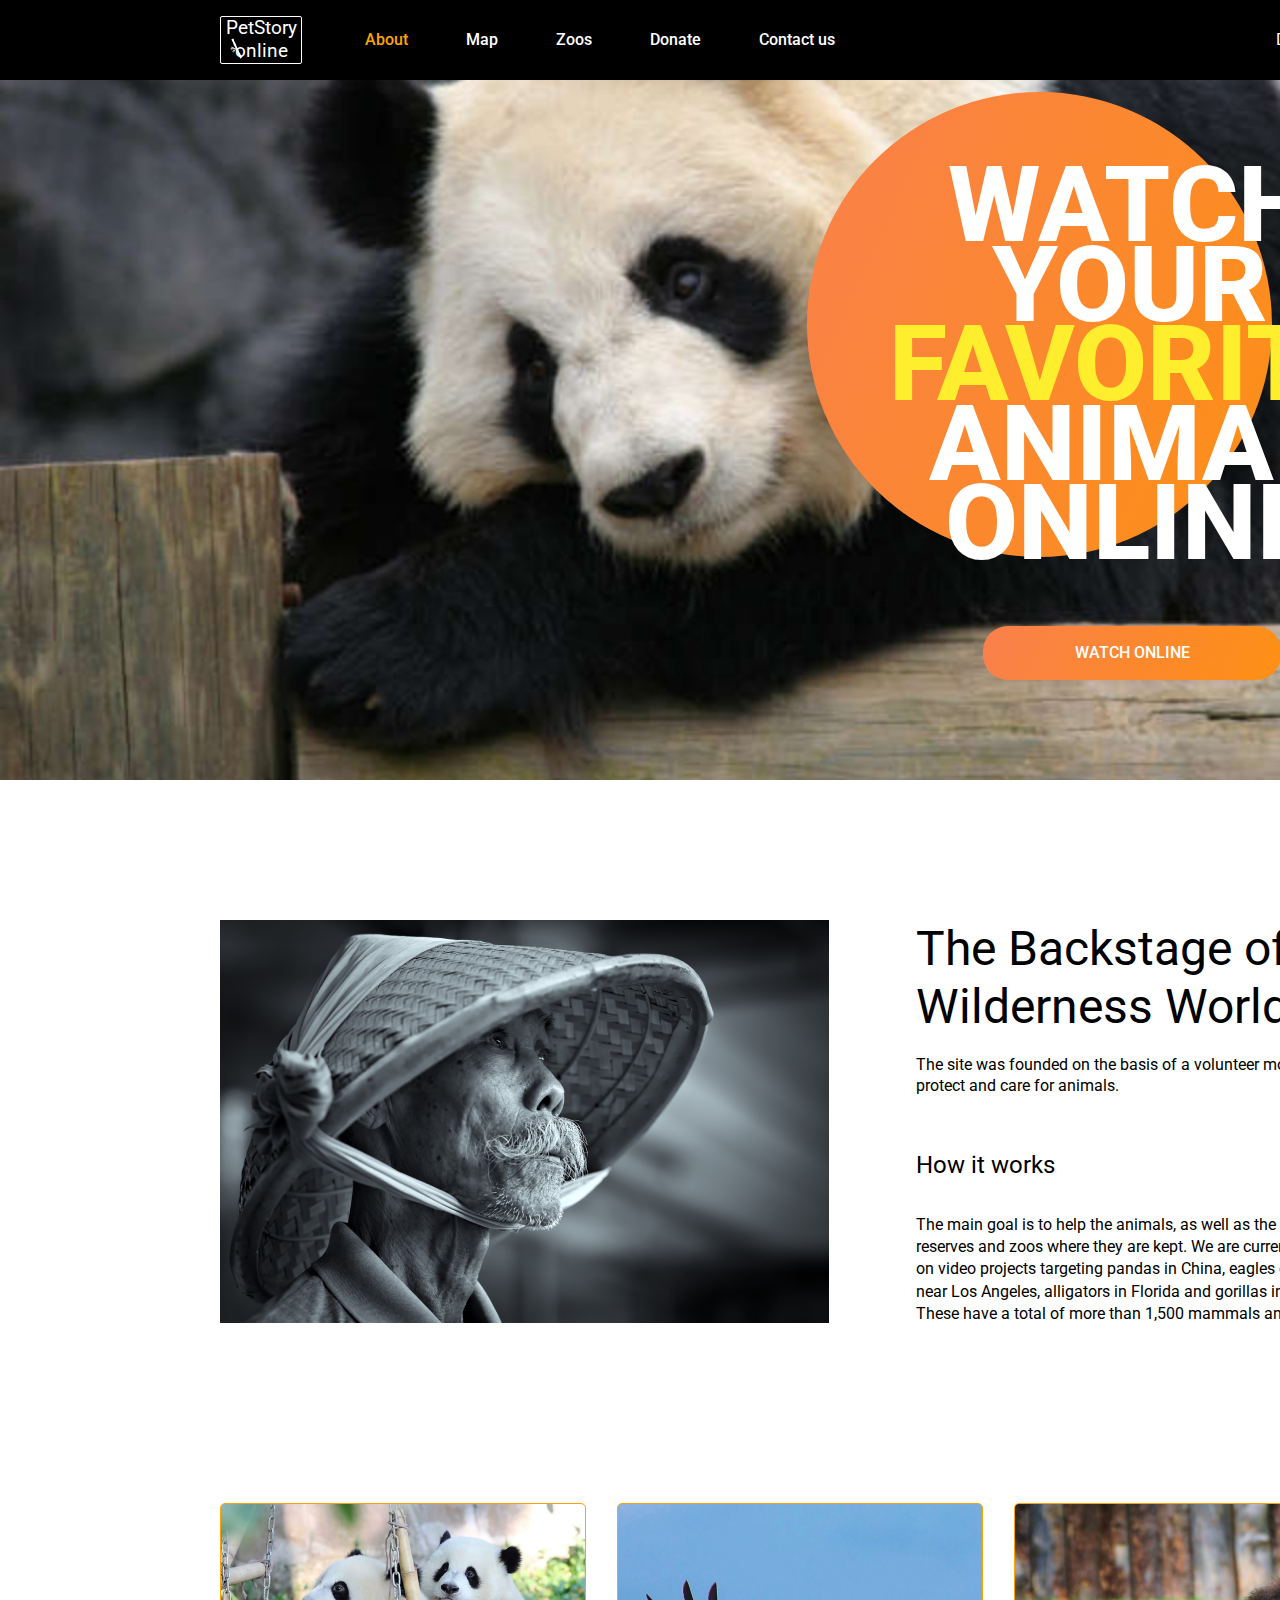
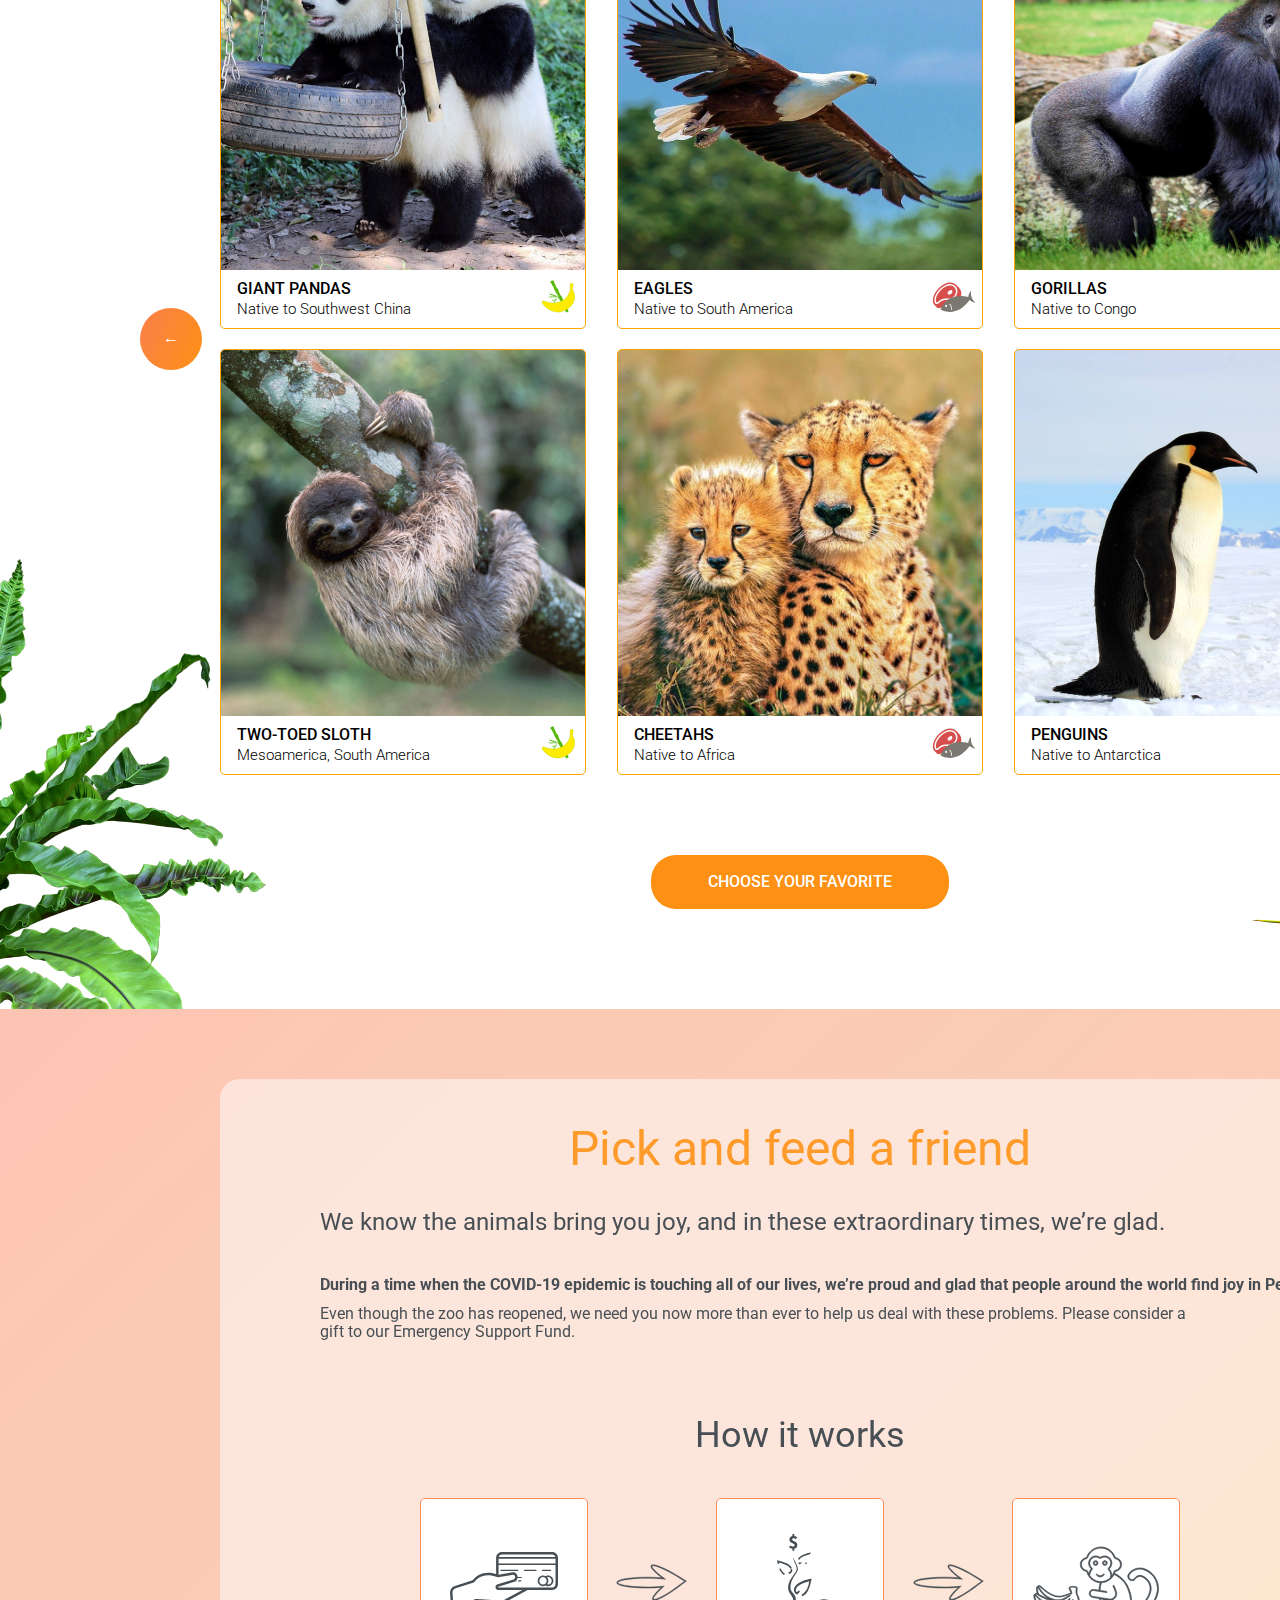
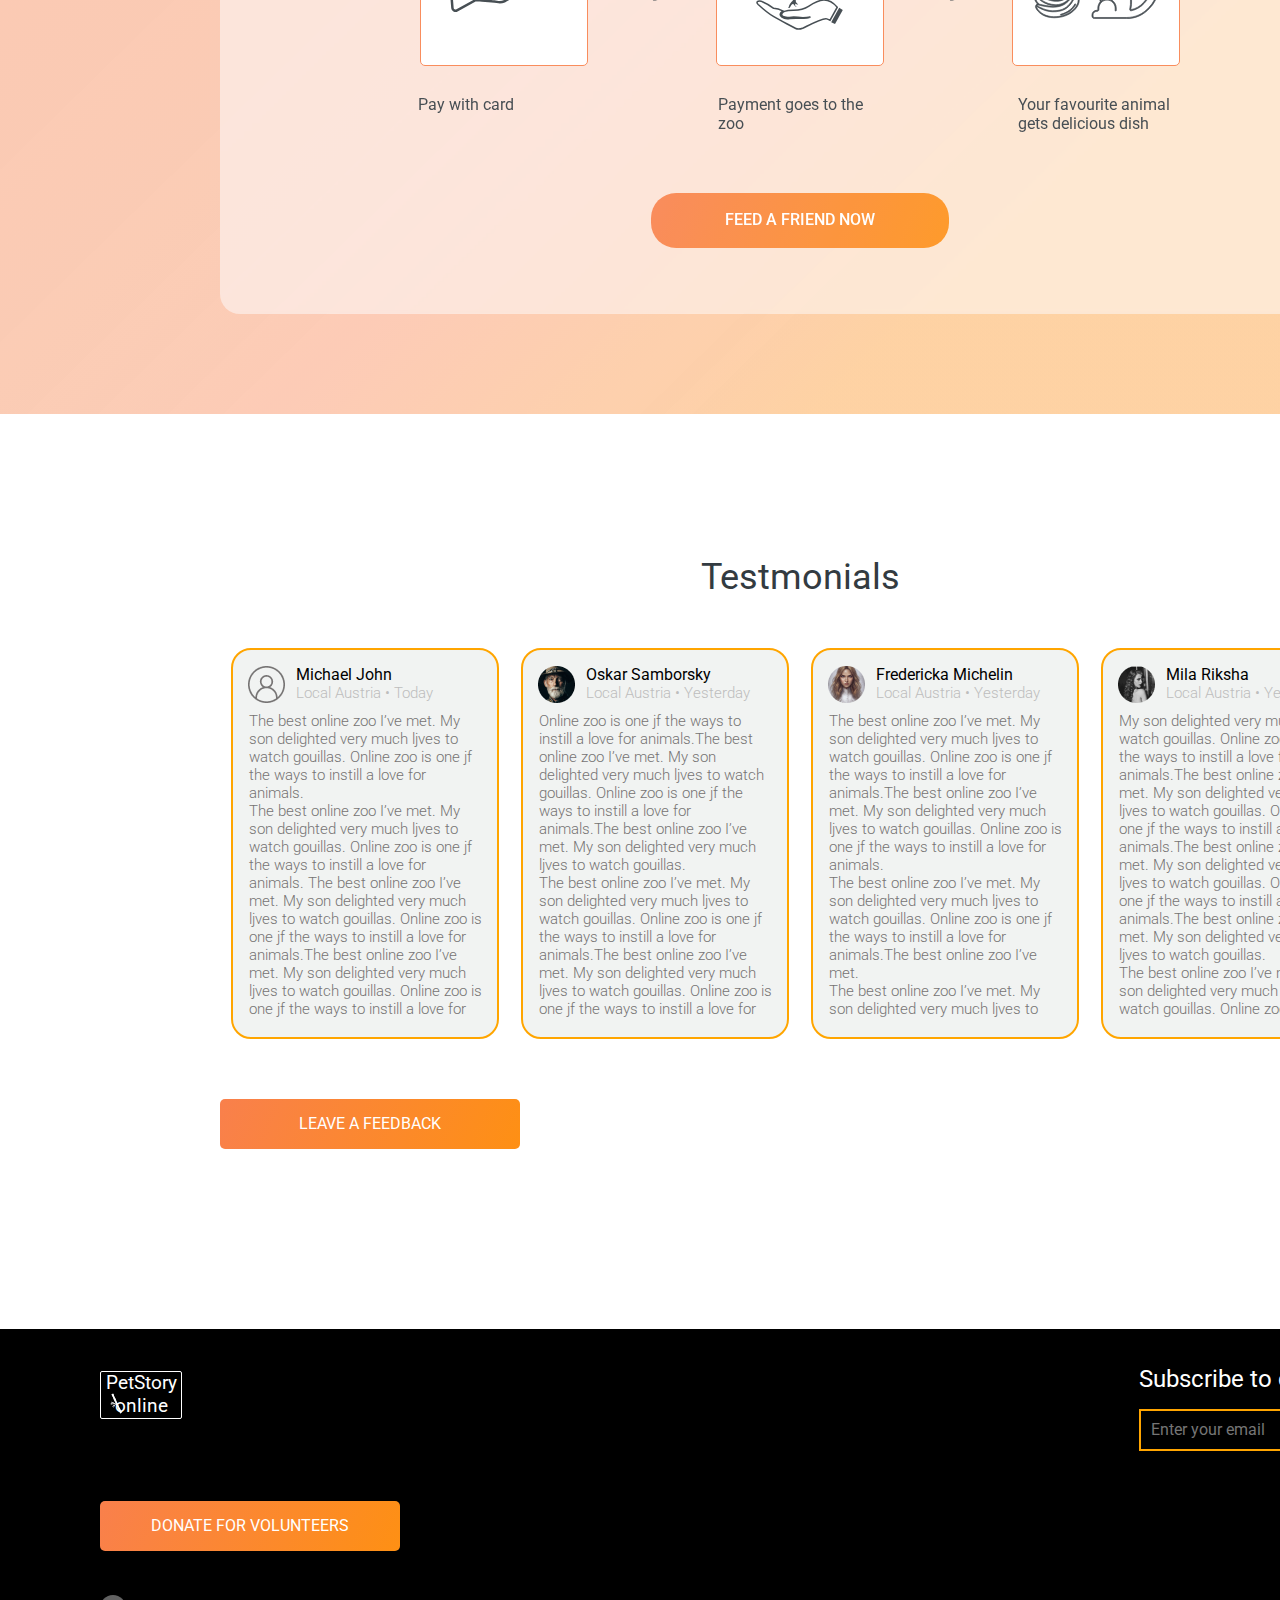
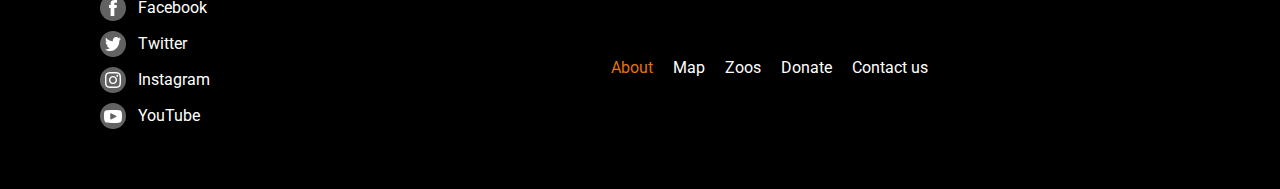
<file: index.html>
<!DOCTYPE html>
<html lang="en">
<head>
    <meta charset="UTF-8">
    <meta name="viewport"
          content="width=device-width, user-scalable=no, initial-scale=1.0, maximum-scale=1.0, minimum-scale=1.0">
    <meta http-equiv="X-UA-Compatible" content="ie=edge">
    <title>Online ZOO</title>
    <link rel="stylesheet" href="./pages/main/main.css">
</head>
<body>
<div class="wrapper">
    <section class="header">
        <header>
            <h1><a href="#"><img src="./assets/images/bamboo.svg" alt="bamboo image">PetStory online</a></h1>
            <nav>
                <ul>
                    <li class="nav__item--active"><a href="#">About</a></li>
                    <li><a href="#">Map</a></li>
                    <li><a href="#">Zoos</a></li>
                    <li><a href="./pages/donate">Donate</a></li>
                    <li><a href="#">Contact us</a></li>
                </ul>
            </nav>
            <p class="designed"><a href="https://www.figma.com/file/jfEFwkXVj1WRq7sUHDr8os/PetStory-online" target="_blank">Designed by &copy;</a></p>
        </header>
        <div class="banner"></div>
        <p class="watch-online">watch your <span>favorite</span> animal online</p>
        <button>watch online</button>
    </section>
    <main>
        <div class="backstage-and-animals">
            <section class="the-backstage">
                <article>
                    <h2>The Backstage of the Wilderness World.</h2>
                    <p>The site was founded on the basis of a volunteer movement to protect and care for animals.</p>
                    <h3>How it works</h3>
                    <p>The main goal is to help the animals, as well as the nature reserves and zoos where they are kept. We are currently working on video projects targeting pandas in China, eagles on an island near Los Angeles, alligators in Florida and gorillas in the Congo. These have a total of more than 1,500 mammals and reptiles.</p>
                </article>
            </section>
            <section class="animal-cards">
                <div class="animal animal--panda">
                    <p class="animal--title">giant pandas</p>
                    <p class="animal--smaller">Native to Southwest China</p>
                    <img class="herbivore" src="./assets/icons/banana-bamboo_icon.svg" alt="banana and bamboo">
                </div>
                <div class="animal animal--eagle">
                    <p class="animal--title">eagles</p>
                    <p class="animal--smaller">Native to South America</p>
                    <img class="carnivore" src="./assets/icons/meat-fish_icon.svg" alt="meat and fish">
                </div>
                <div class="animal animal--gorilla">
                    <p class="animal--title">gorillas</p>
                    <p class="animal--smaller">Native to Congo</p>
                    <img class="herbivore" src="./assets/icons/banana-bamboo_icon.svg" alt="banana and bamboo">
                </div>
                <div class="animal animal--two-toed-sloth">
                    <p class="animal--title">Two-toed Sloth</p>
                    <p class="animal--smaller">Mesoamerica, South America</p>
                    <img class="herbivore" src="./assets/icons/banana-bamboo_icon.svg" alt="banana and bamboo">
                </div>
                <div class="animal animal--cheetah">
                    <p class="animal--title">cheetahs</p>
                    <p class="animal--smaller">Native to Africa</p>
                    <img class="carnivore" src="./assets/icons/meat-fish_icon.svg" alt="meat and fish">
                </div>
                <div class="animal animal--penguin">
                    <p class="animal--title">penguins</p>
                    <p class="animal--smaller">Native to Antarctica</p>
                    <img class="carnivore" src="./assets/icons/meat-fish_icon.svg" alt="meat and fish">
                </div>
                <button class="arrow-btn arrow-btn--left">&larr;</button>
                <button class="arrow-btn arrow-btn--right">&rarr;</button>
                <button class="animal-btn">choose your favorite</button>
            </section>
            <div class="decor decor__flower"></div>
            <div class="decor decor__strelitzia"></div>
            <div class="decor decor__palm"></div>
        </div>
        <section class="pick-and-feed">
            <div class="pick-wrapper">
                <article class="pick-and-feed-friend">
                    <h2>Pick and feed a friend</h2>
                    <p class="bigger-font">We know the animals bring you joy, and in these extraordinary times, we’re glad.</p>
                    <p><strong>During a time when the COVID-19 epidemic is touching all of our lives, we’re proud and glad that people around the world find joy in PetStory.</strong></p>
                    <p class="bigger-padding">Even though the zoo has reopened, we need you now more than ever to help us deal with these problems. Please consider a gift to our Emergency Support Fund.</p>
                    <h3>How it works</h3>
                    <div class="feed__flow">
                        <div class="feed__action feed__action--pay"></div>
                        <div class="feed__arrow"></div>
                        <div class="feed__action feed__action--zoo"></div>
                        <div class="feed__arrow"></div>
                        <div class="feed__action feed__action--monkey"></div>
                    </div>
                    <div class="feed__description">
                        <p class="first__paragraph">Pay with card</p>
                        <p>Payment goes to the zoo</p>
                        <p>Your favourite animal gets delicious dish</p>
                    </div>
                    <button class="feed-btn">feed a friend now</button>
                </article>
            </div>
        </section>
        <section class="testimonials">
            <div class="testmonials-wrapper">
                <h2>Testmonials</h2>
                <div class="love-wall">
                    <article>
                        <div class="article__header">
                            <img src="./assets/images/user1.png" alt="user avatar">
                            <p class="name">Michael John</p>
                            <p class="local">Local Austria • Today</p>
                            <p class="description">The best online zoo I’ve met. My son delighted very much ljves to watch gouillas. Online zoo is one jf the ways to instill a love for animals.<br>The best online zoo I’ve met. My son delighted very much ljves to watch gouillas. Online zoo is one jf the ways to instill a love for animals.
                                The best online zoo I’ve met. My son delighted very much ljves to watch gouillas. Online zoo is one jf the ways to instill a love for animals.The best online zoo I’ve met. My son delighted very much ljves to watch gouillas. Online zoo is one jf the ways to instill a love for</p>
                        </div>
                    </article>
                    <article>
                        <div class="article__header">
                            <img src="./assets/images/user2.png" alt="user avatar">
                            <p class="name">Oskar Samborsky</p>
                            <p class="local">Local Austria • Yesterday</p>
                            <p class="description">Online zoo is one jf the ways to instill a love for animals.The best online zoo I’ve met. My son delighted very much ljves to watch gouillas. Online zoo is one jf the ways to instill a love for animals.The best online zoo I’ve met. My son delighted very much ljves to watch gouillas.<br>
                                The best online zoo I’ve met. My son delighted very much ljves to watch gouillas. Online zoo is one jf the ways to instill a love for animals.The best online zoo I’ve met. My son delighted very much ljves to watch gouillas. Online zoo is one jf the ways to instill a love for</p>
                        </div>
                    </article>
                    <article>
                        <div class="article__header">
                            <img src="./assets/images/user3.png" alt="user avatar">
                            <p class="name">Fredericka Michelin</p>
                            <p class="local">Local Austria • Yesterday</p>
                            <p class="description">The best online zoo I’ve met. My son delighted very much ljves to watch gouillas. Online zoo is one jf the ways to instill a love for animals.The best online zoo I’ve met. My son delighted very much ljves to watch gouillas. Online zoo is one jf the ways to instill a love for animals.<br>
                                The best online zoo I’ve met. My son delighted very much ljves to watch gouillas. Online zoo is one jf the ways to instill a love for animals.The best online zoo I’ve met.<br>
                                The best online zoo I’ve met. My son delighted very much ljves to</p>
                        </div>
                    </article>
                    <article>
                        <div class="article__header">
                            <img src="./assets/images/user4.png" alt="user avatar">
                            <p class="name">Mila Riksha</p>
                            <p class="local">Local Austria • Yesterday</p>
                            <p class="description">My son delighted very much ljves to watch gouillas. Online zoo is one jf the ways to instill a love for animals.The best online zoo I’ve met. My son delighted very much ljves to watch gouillas. Online zoo is one jf the ways to instill a love for animals.The best online zoo I’ve met. My son delighted very much ljves to watch gouillas. Online zoo is one jf the ways to instill a love for animals.The best online zoo I’ve met. My son delighted very much ljves to watch gouillas.<br>
                                The best online zoo I’ve met. My son delighted very much ljves to watch gouillas. Online zoo is one jf </p>
                        </div>
                    </article>
                </div>
                <button class="feedback-btn">leave a feedback</button>
            </div>
            <div class="decor decor__leav"></div>
        </section>
    </main>
    <footer>
        <div class="social">
            <p><a href="#"><img src="./assets/images/bamboo.svg" alt="bamboo image">PetStory online</a></p>
            <button class="donate" type="submit">donate for volunteers</button>
            <ul>
                <li><div class="facebook"></div><a href="https://www.facebook.com">Facebook</a></li>
                <li><div class="twitter"></div><a href="https://twitter.com">Twitter</a></li>
                <li><div class="instagram"></div><a href="https://instagram.com">Instagram</a></li>
                <li><div class="youtube"></div><a href="https://youtube.com">YouTube</a></li>
            </ul>
        </div>
        <div class="navi">
            <ul>
                <li><a href="./index.html#" class="nav__item--active">About</a></li>
                <li><a href="#">Map</a></li>
                <li><a href="#">Zoos</a></li>
                <li><a href="./pages/donate">Donate</a></li>
                <li><a href="#">Contact us</a></li>
            </ul>
        </div>
        <div class="contact">
            <p>Subscribe to our news</p>
            <form action="#">
                <label for="email">
                    <input type="email" id="email" placeholder="Enter your email" required>
                </label>
                <button class="contact-us" type="submit">Submit</button>
            </form>
            <p class="designed">Designed by Alisa Samborskaya<br>&copy;RSSchool &amp; &copy;Yem Digital 2021</p>
        </div>
    </footer>
</div>
</body>
</html>
</file>
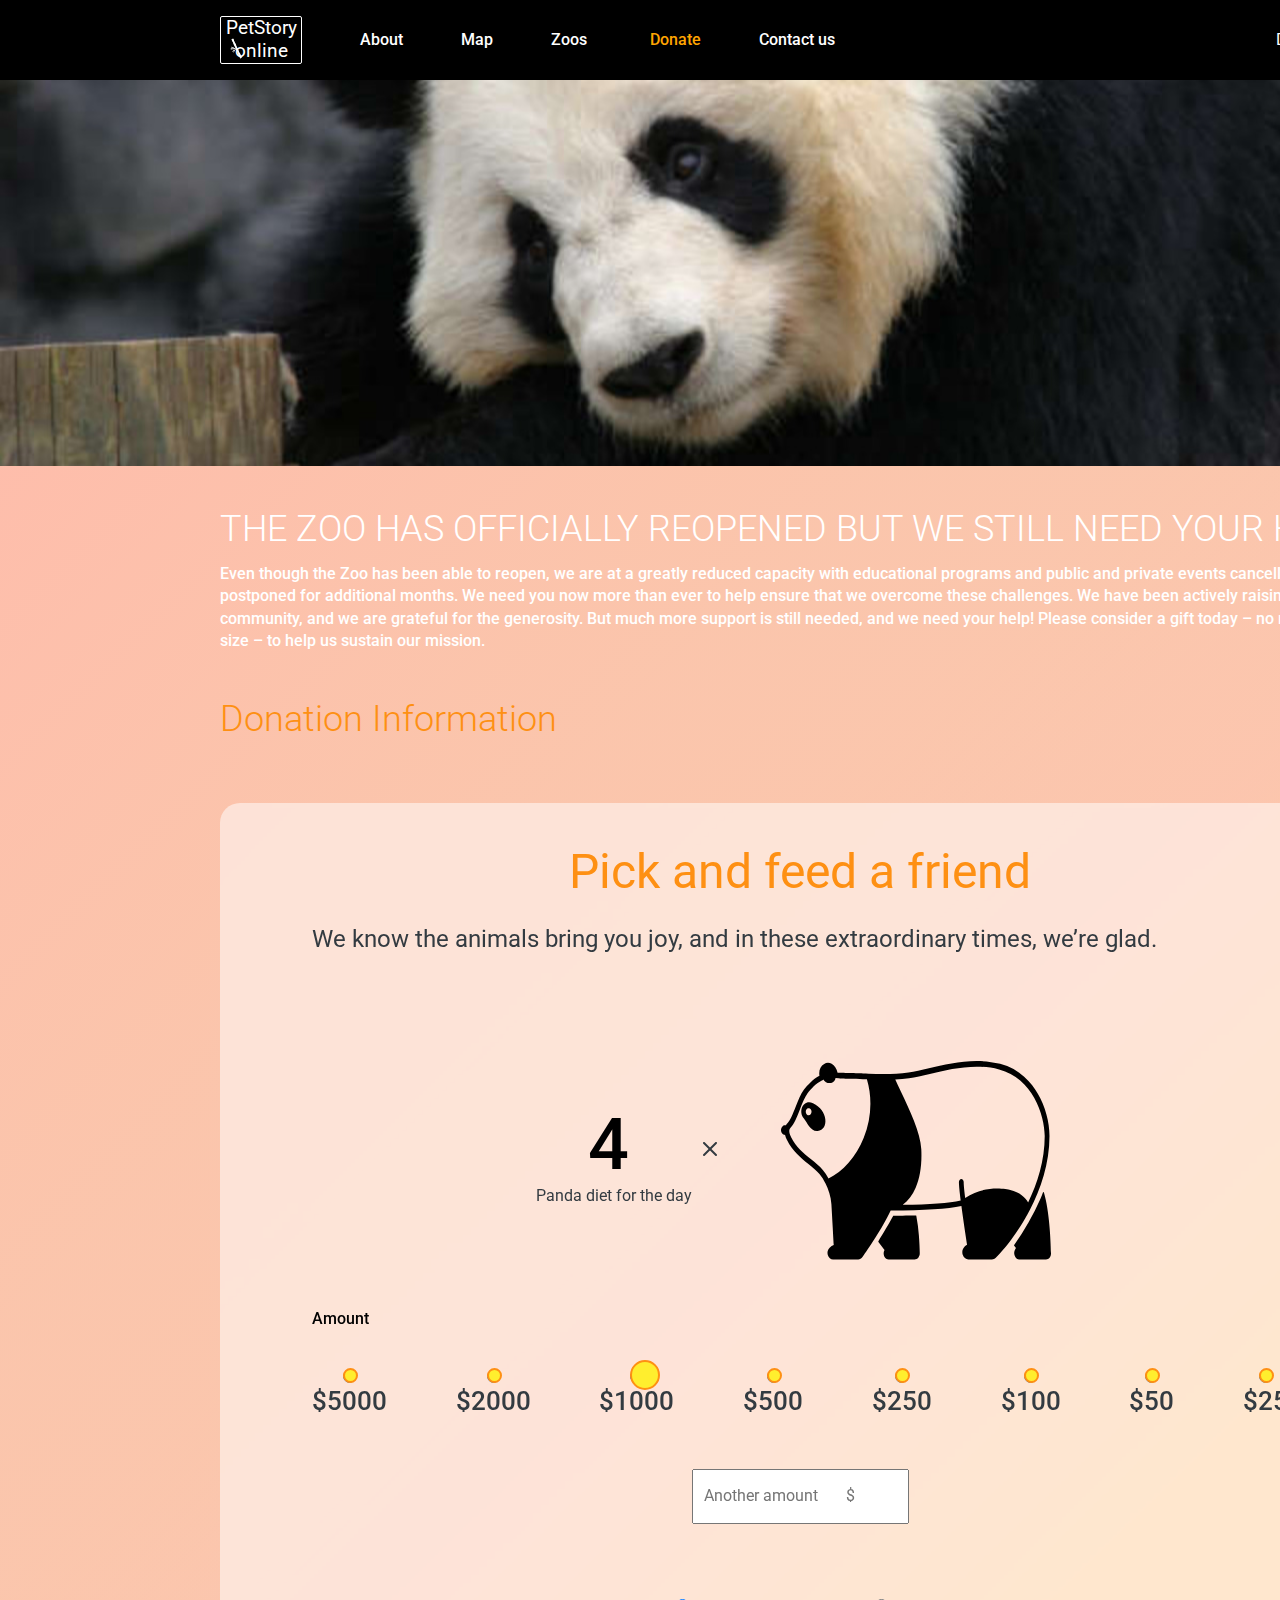
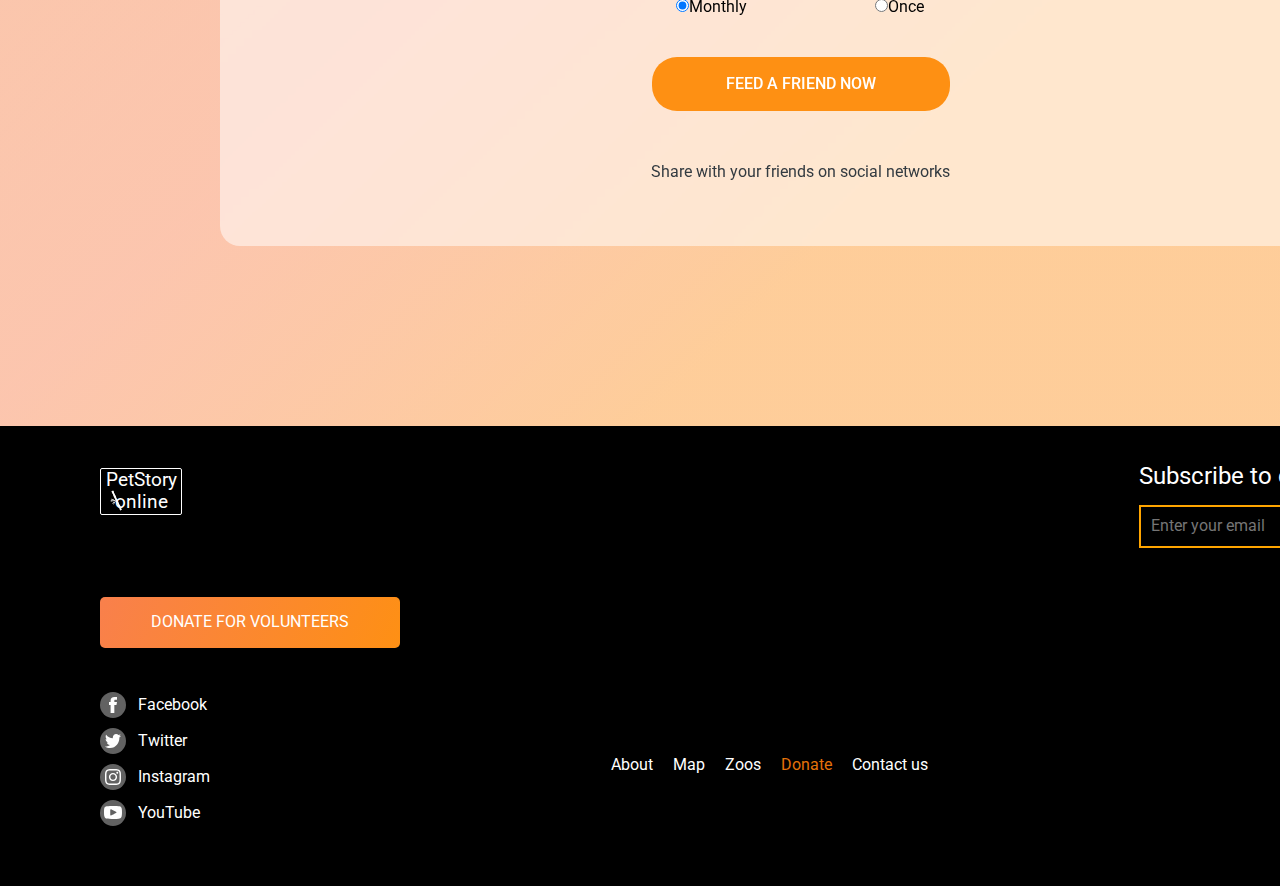
<file: pages/donate/index.html>
<!DOCTYPE html>
<html lang="en">
<head>
    <meta charset="UTF-8">
    <meta name="viewport"
          content="width=device-width, user-scalable=no, initial-scale=1.0, maximum-scale=1.0, minimum-scale=1.0">
    <meta http-equiv="X-UA-Compatible" content="ie=edge">
    <title>Donate</title>
    <link rel="stylesheet" href="./index.css">
</head>
<body>
<div class="wrapper">
    <section class="header">
        <header>
            <h1><a href="../../index.html"><img src="../../assets/images/bamboo.svg" alt="bamboo image">PetStory online</a></h1>
            <nav>
                <ul>
                    <li><a href="../../index.html">About</a></li>
                    <li><a href="#">Map</a></li>
                    <li><a href="#">Zoos</a></li>
                    <li class="nav__item--active"><a href="#">Donate</a></li>
                    <li><a href="#">Contact us</a></li>
                </ul>
            </nav>
            <p class="designed"><a href="https://www.figma.com/file/jfEFwkXVj1WRq7sUHDr8os/PetStory-online" target="_blank">Designed by &copy;</a></p>
        </header>
    </section>
    <main>
        <section class="donation">
            <div class="donation__content-wrapper">
                <h3>The ZOO has officially reopened but we still need your help!</h3>
                <p>Even though the Zoo has been able to reopen, we are at a greatly reduced capacity with educational programs and public and private events cancelled or postponed for additional months. We need you now more than ever to help ensure that we overcome these challenges. We have been actively raising funds in the community, and we are grateful for the generosity.  But much more support is still needed, and we need your help! Please consider a gift today – no matter what size – to help us sustain our mission.</p>
                <h3 class="donation-info">donation information</h3>
                <div class="pick-and-feed">
                    <h3>Pick and feed a friend</h3>
                    <p class="subtitle">We know the animals bring you joy, and in these extraordinary times, we’re glad.</p>
                    <div class="animal-diet">
                        <div class="diet-counter">
                            <p class="paragraph--bigger">4</p>
                            <p class="paragraph--smaller">Panda diet for the day</p>
                        </div>
                        <img class="x-icon" src="../../assets/icons/x_icon.svg" alt="">
                        <img src="../../assets/icons/panda-widget.svg" alt="panda icon">
                    </div>
                    <p>Amount</p>
                    <form action="" class="donation-form">
                        <div class="range-container">
                            <label for="5000">
                                <input type="radio" name="donate" value="5000" id="5000">$5000
                            </label>
                            <label for="2000">
                                <input type="radio" name="donate" value="2000" id="2000">$2000
                            </label>
                            <label for="1000">
                                <input type="radio" name="donate" value="1000" id="1000" checked>$1000
                            </label>
                            <label for="500">
                                <input type="radio" name="donate" value="500" id="500">$500
                            </label>
                            <label for="250">
                                <input type="radio" name="donate" value="250" id="250">$250
                            </label>
                            <label for="100">
                                <input type="radio" name="donate" value="100" id="100">$100
                            </label>
                            <label for="50">
                                <input type="radio" name="donate" value="50" id="50">$50
                            </label>
                            <label for="25">
                                <input type="radio" name="donate" value="25" id="25">$25
                            </label>
                        </div>
                        <label class="donation-amount" for="donation-amount">
                            <input type="number" name="donation-amount" value="" placeholder="Another amount       $" id="donation-amount">
                        </label>
                        <div class="frequency">
                            <label for="monthly">
                                <input type="radio" name="frequency" value="month" id="monthly" checked>Monthly
                            </label>
                            <label for="once">
                                <input type="radio" name="frequency" value="one" id="once">Once
                            </label>
                        </div>
                        <button>Feed a friend now</button>
                    </form>
                    <p class="share">Share with your friends on social networks </p>
                </div>
            </div>
        </section>
    </main>
    <footer>
        <div class="social">
            <p><a href="#"><img src="../../assets/images/bamboo.svg" alt="bamboo image">PetStory online</a></p>
            <button class="donate">donate for volunteers</button>
            <ul>
                <li><div class="facebook"></div><a href="https://www.facebook.com">Facebook</a></li>
                <li><div class="twitter"></div><a href="https://twitter.com">Twitter</a></li>
                <li><div class="instagram"></div><a href="https://instagram.com">Instagram</a></li>
                <li><div class="youtube"></div><a href="https://youtube.com">YouTube</a></li>
            </ul>
        </div>
        <div class="navi">
            <ul>
                <li><a href="../../index.html">About</a></li>
                <li><a href="#">Map</a></li>
                <li><a href="#">Zoos</a></li>
                <li><a href="#" class="nav__item--active">Donate</a></li>
                <li><a href="#">Contact us</a></li>
            </ul>
        </div>
        <div class="contact">
            <p>Subscribe to our news</p>
            <form action="#">
                <label for="email">
                    <input type="email" id="email" placeholder="Enter your email" required>
                </label>
                <button class="contact-us" type="submit">Submit</button>
            </form>
            <p class="designed">Designed by Alisa Samborskaya<br>&copy;RSSchool &amp; &copy;Yem Digital 2021</p>
        </div>
    </footer>
</div>

</body>
</html>
</file>
<file: pages/main/main.css>
@import './normalize.css';
@import url("https://fonts.googleapis.com/css2?family=Roboto:wght@100;300;500;700;900&display=swap");
@import './header.css';
@import './the-backstge.css';
@import './animal-cards.css';
@import './decoration.css';
@import './pick-and-feed.css';
@import './testmonials.css';
@import './footer.css';
html {
  box-sizing: border-box;
  font-family: Roboto, sans-serif;
  font-weight: 400;
}

*, *:before, *:after {
  box-sizing: inherit;
  margin: 0;
  padding: 0;
}

.wrapper {
  width: 1600px;
  margin: 0 auto;
  position: relative;
}

button {
  background: linear-gradient(113.96deg, #F9804B 1.49%, #FE9013 101.44%);
}
button:hover {
  background: #E47209;
}
button:active {
  background: #4B9200;
}

/*# sourceMappingURL=main.css.map */
</file>
<file: pages/donate/index.css>
@import '../main/normalize.css';
@import url("https://fonts.googleapis.com/css2?family=Roboto:wght@100;300;500;700;900&display=swap");
@import '../main/main.css';
@import '../main/header.css';
@import './header.css';
@import './donation.css';

/*# sourceMappingURL=index.css.map */
</file>
